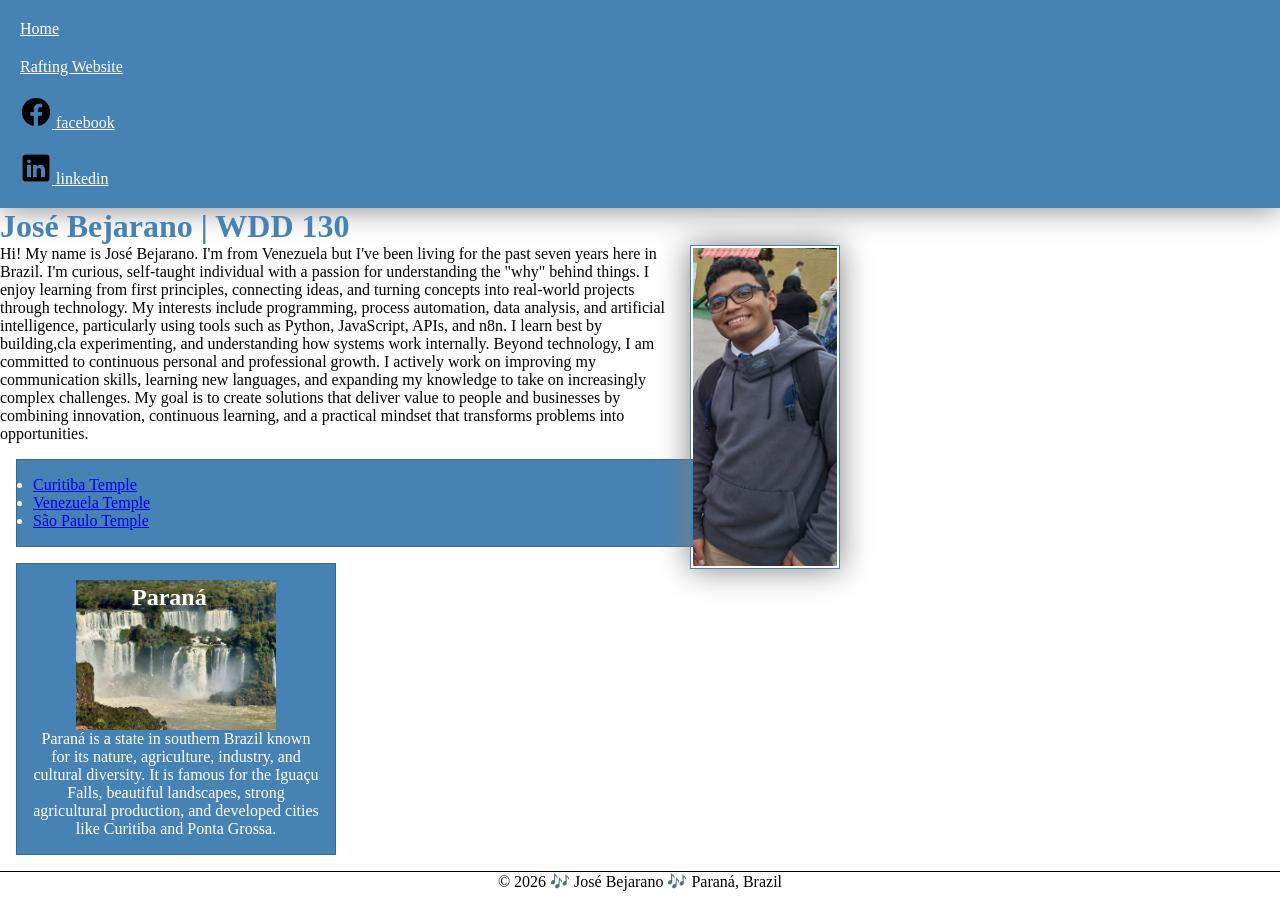
<file: index.html>
<!-- Author: José Bejarano
 Purpose: My first page -->

<!DOCTYPE html>
<html lang="en">

<head>
    <meta charset="UTF-8">
    <meta name="viewport" content="width=device-width, initial-scale=1.0">
    <title> José Bejarano | WDD 130 </title>
    <meta name="description" content="José Bejarano's BYU Pathway WDD 130 Home Page Enhancement">
    <meta name="author" content="José Bejarano">
    <link rel="stylesheet" href="styles/styles.css">


</head>

<body>

    <header>
        <nav>
            <a href="#"> Home </a>
            <a href="wwr/"> Rafting Website</a>
            <a href="https://www.facebook.com/share/1FGw2BGn3f/" target="_blank" rel="noopener noreferrer">
                <img class="social-icon" src="images/icons8-facebook-novo-50.png" alt="facebook"
                 >
                 facebook
            </a>
            <a href="https://www.linkedin.com/in/josé-bejarano-3a26a63a5?utm_source=share_via&utm_content=profile&utm_medium=member_android" target="_blank"
            rel="noopener noreferrer" >
                <img class="social-icon" src="images/icons8-linkedin-50.png" alt="linkedin">
                linkedin

            </a>

        </nav>

    </header>
    <main>
        <h1>José Bejarano | WDD 130</h1>
        <img class="Profile" src="images/profile.jpeg" alt="José Bejarano Profile Picture"
          width="200">
        <p>Hi! My name is José Bejarano. I'm from Venezuela but I've been living for the past seven
            years here in Brazil. I'm curious, self-taught individual with a passion for
            understanding the "why" behind things. I enjoy learning from first principles,
            connecting ideas, and turning concepts into real-world projects through technology.
            My interests include programming, process automation, data analysis, and artificial
            intelligence, particularly using tools such as Python, JavaScript, APIs, and n8n. I
            learn best by building,cla experimenting, and understanding how systems work internally.
            Beyond technology, I am committed to continuous personal and professional growth. I
            actively work on improving my communication skills, learning new languages, and
            expanding my knowledge to take on increasingly complex challenges. My goal is to create
            solutions that deliver value to people and businesses by combining innovation,
            continuous learning, and a practical mindset that transforms problems into
            opportunities.
        </p>
        <ul class="box"> 
            <!-- 
            The <ul> element tells the browser that this is an unordered list.
            Each <li> element represents one item inside that list.
                 -->
            <li >
                <!-- 
                The Attribute <a> indicate a link to another page...
                    The attribute who inform the web page a link as "href" resolve the question "where am I going?
                    The attribute who inform the web page to open in another tab is "target" and it resolve a question "Where can I open it?" 
                    Now a new attribute that isn't necessary in this week but I understand that all tab need a relationship so to have more user safety a put the 
                    attribute "rel" who resolve the question " what relationship exist between both page" with a safety to the user
                    
                    -->
                <a href="https://www.churchofjesuschrist.org/temples/details/curitiba-brazil-temple?lang=eng"
                target="_blank" rel="noopener noreferrer">Curitiba Temple</a>
            </li>
            <li>
                <a href="https://www.churchofjesuschrist.org/temples/details/caracas-venezuela-temple?lang=eng"
                target="_blank" rel="noopener noreferrer">Venezuela Temple</a>
            </li>
            
            <li><a href="https://www.churchofjesuschrist.org/temples/details/sao-paulo-brazil-temple?lang=eng"
                target="_blank" rel="noopener noreferrer">São Paulo Temple</a>
            </li>
        </ul>    
    </main>
    <aside class="box">
        <h2>Paraná</h2>

        <img src="images/parana.jpg" alt="Paraná,Brazil">

        <p>Paraná is a state in southern Brazil known for its nature, agriculture, industry, and
            cultural diversity. It is famous for the Iguaçu Falls, beautiful landscapes, strong
            agricultural production, and developed cities like Curitiba and Ponta Grossa.</p>
    </aside>
    <footer>

        <p class="Hi">&copy; 2026 🎶 José Bejarano 🎶 Paraná, Brazil </p>

    </footer>
</body>

</html>
</file>
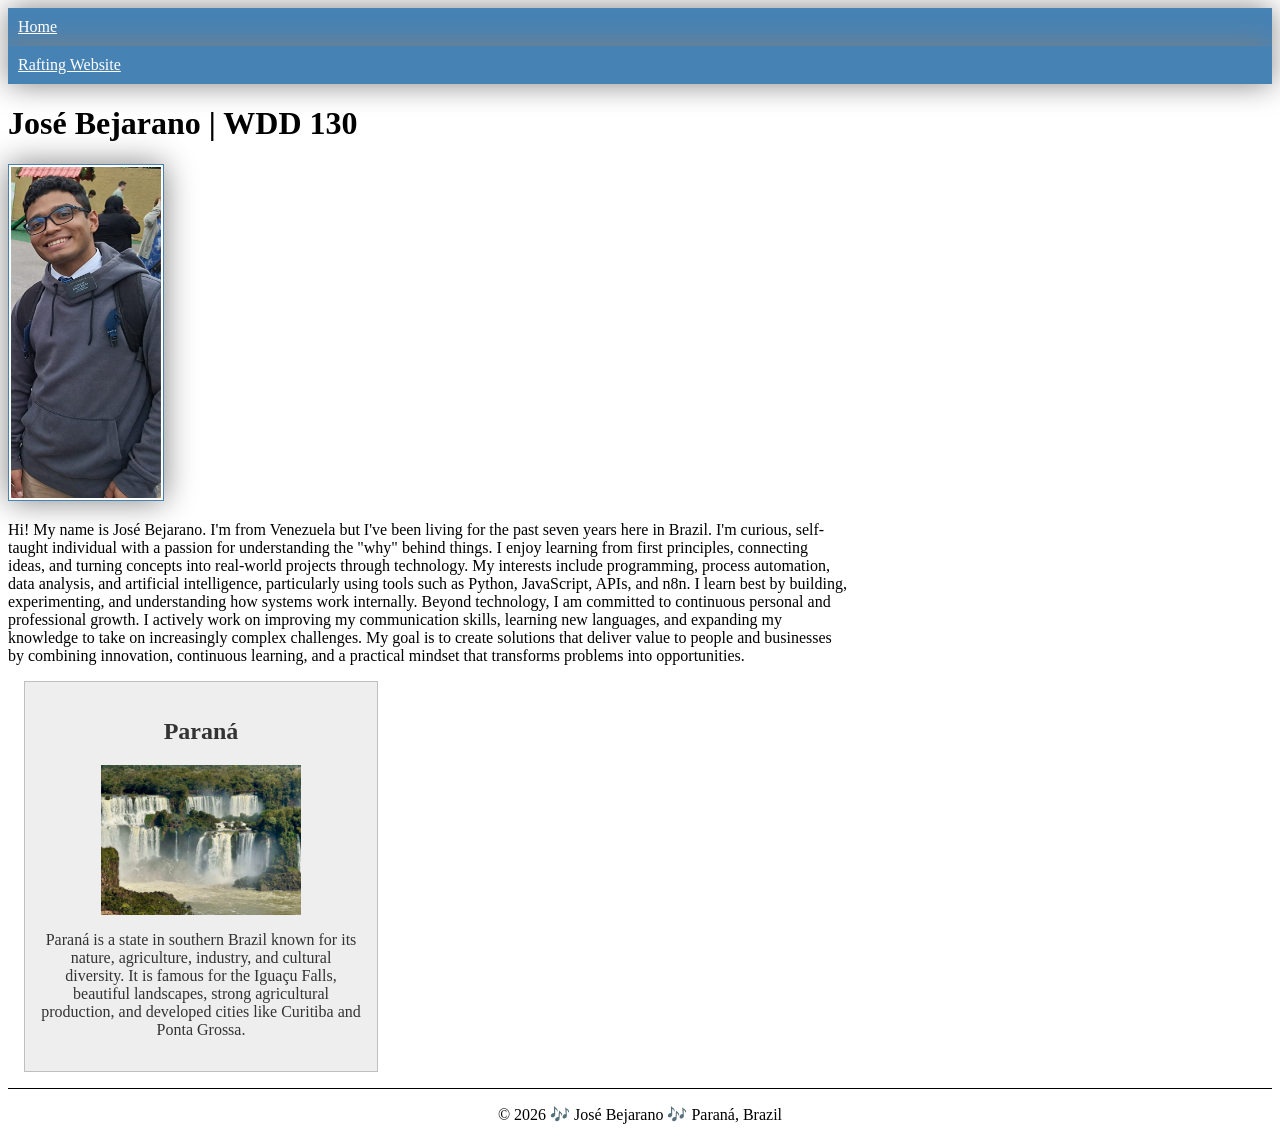
<file: week02/index.html>
<!-- Author: José Bejarano
 Purpose: My first page -->

<!DOCTYPE html>
<html lang="en">

<head>
    <meta charset="UTF-8">
    <meta name="viewport" content="width=device-width, initial-scale=1.0">
    <title> José Bejarano | WDD 130 </title>
    <meta name="description" content="José Bejarano's BYU Pathway WDD 130 Home Page Enhancement">
    <meta name="author" content="José Bejarano">
    <link rel="stylesheet" href="styles/styles.css">


</head>

<body>

    <header>
        <nav>
            <a href="#"> Home </a>
            <a href="wwr/"> Rafting Website</a>
        </nav>

    </header>
    <main>
        <h1>José Bejarano | WDD 130</h1>
        <img class="Profile" src="images/profile.jpeg" alt="José Bejarano Profile Picture"
          width="200">
        <p>Hi! My name is José Bejarano. I'm from Venezuela but I've been living for the past seven
            years here in Brazil. I'm curious, self-taught individual with a passion for
            understanding the "why" behind things. I enjoy learning from first principles,
            connecting ideas, and turning concepts into real-world projects through technology.
            My interests include programming, process automation, data analysis, and artificial
            intelligence, particularly using tools such as Python, JavaScript, APIs, and n8n. I
            learn best by building, experimenting, and understanding how systems work internally.
            Beyond technology, I am committed to continuous personal and professional growth. I
            actively work on improving my communication skills, learning new languages, and
            expanding my knowledge to take on increasingly complex challenges. My goal is to create
            solutions that deliver value to people and businesses by combining innovation,
            continuous learning, and a practical mindset that transforms problems into
            opportunities.
        </p>
    </main>
    <aside>
        <h2>Paraná</h2>

        <img src="images/cataratas-do-iguacu.jpg" alt="Paraná,Brazil">

        <p>Paraná is a state in southern Brazil known for its nature, agriculture, industry, and
            cultural diversity. It is famous for the Iguaçu Falls, beautiful landscapes, strong
            agricultural production, and developed cities like Curitiba and Ponta Grossa.</p>
    </aside>
    <footer>

        <p class="Hi">&copy; 2026 🎶 José Bejarano 🎶 Paraná, Brazil </p>

    </footer>
</body>

</html>
</file>
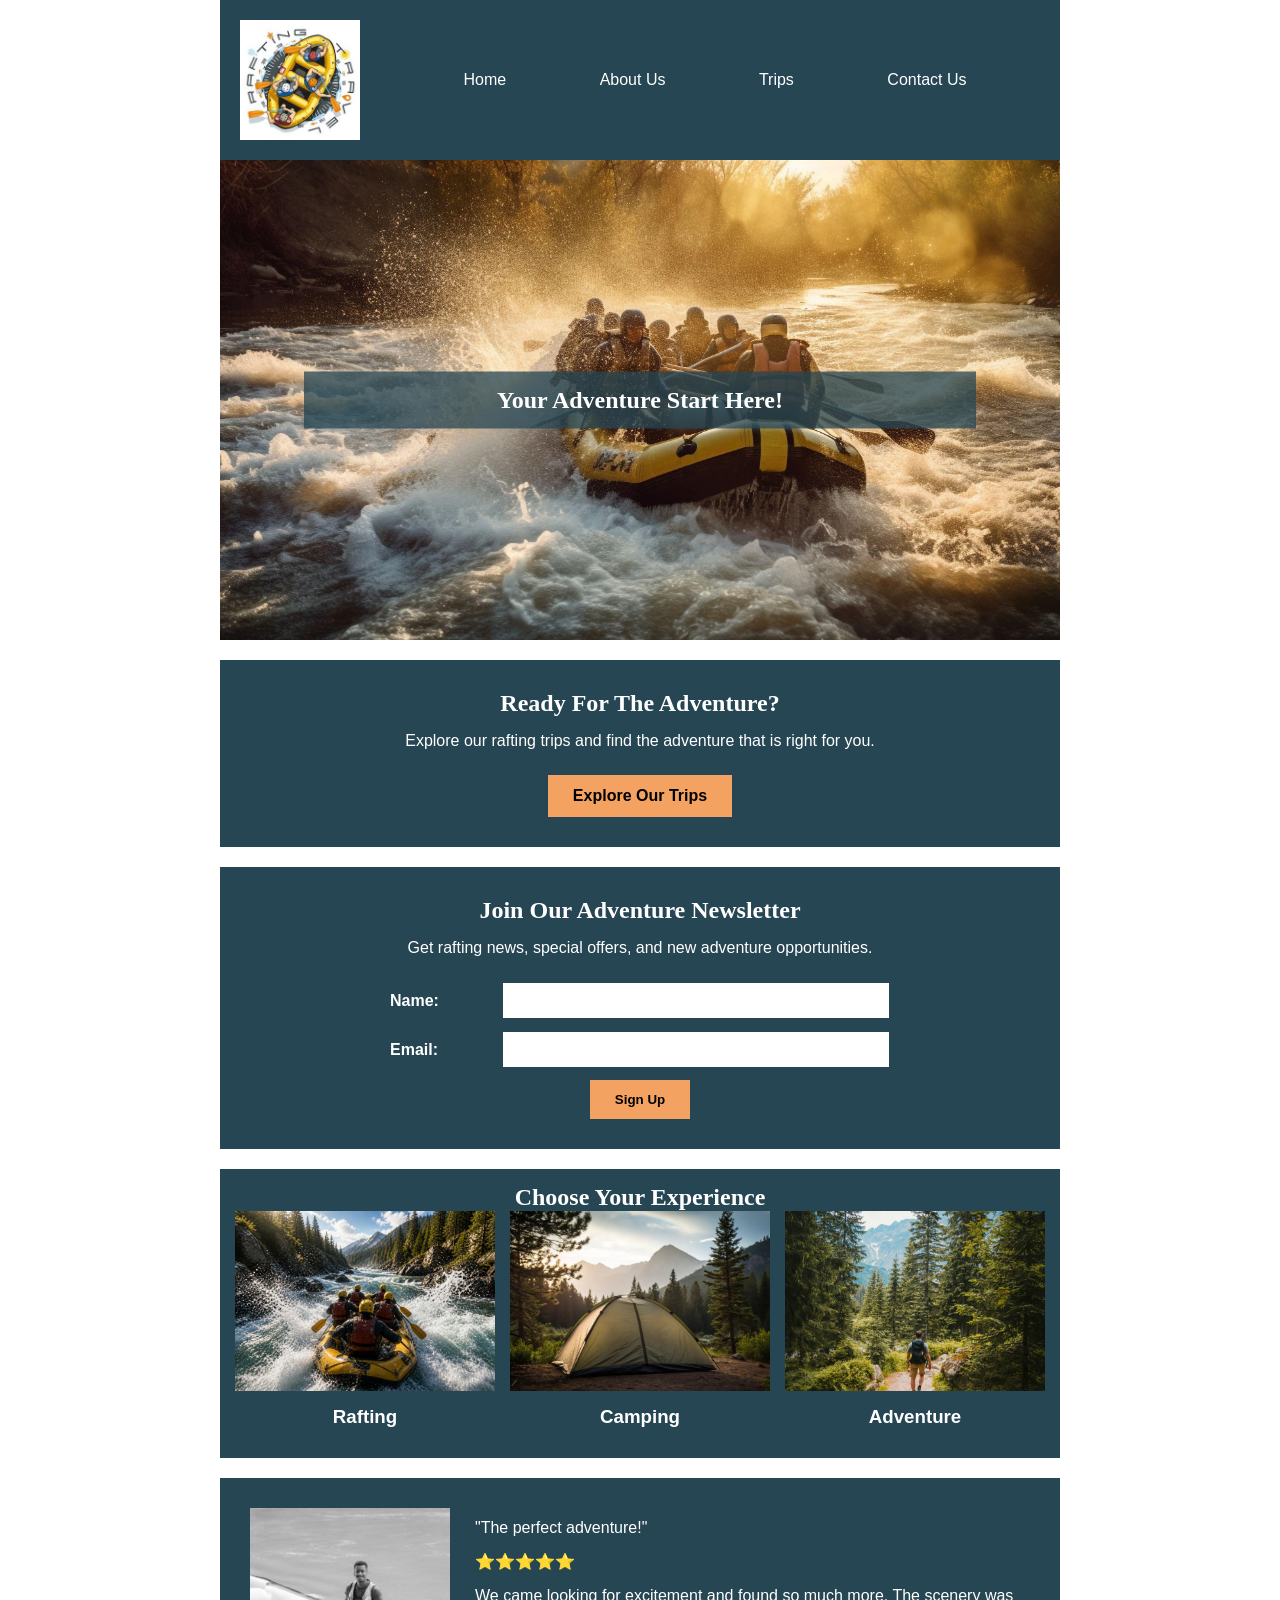
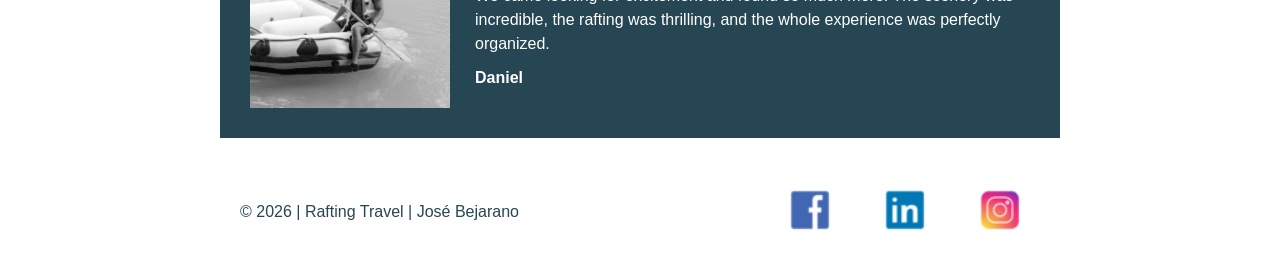
<file: wwr/index.html>
<!DOCTYPE html>
<html lang="en">

<head>
    <meta charset="UTF-8">
    <meta name="viewport" content="width=device-width, initial-scale=1.0">
    <title>Rafting Travel</title>
    <meta name="description" content="landing Page ">
    <meta name="author" content="José Bejarano">
    <link rel="stylesheet" href="styles/rafting.css">
</head>

<body>
    <header>
        <!---- Header contains logo, Page name, tittle, introduction and nav-->
        <img src="images/logo.jpg" alt="Rafting Travel logo">
        <nav>
            <a href="index.html">Home</a>
            <a href="about.html">About Us</a>
            <a href="trips.html">Trips</a>
            <a href="contact.html">Contact Us</a>
        </nav>
    </header>

    <main>
        <!-- Main means principal and contain what the person will see and important-->
        <div class="wallpaper ">
            <img src="images/rafting lading page.jpg" alt="Rafting Lading Page" class="landing">
            <h2 class="textleft">Your Adventure Start Here!</h2>
        </div>
        <section class="cta">
            <h2>Ready For The Adventure?</h2>
            <p>
                Explore our rafting trips and find the adventure
                that is right for you.
            </p>
            <a href="trips.html">Explore Our Trips</a>

        </section>

        <section class="newsletter">
            <h2>Join Our Adventure Newsletter</h2>
            <p>
                Get rafting news, special offers, and new adventure opportunities.
            </p>

            <form>

                <label for="newsletter-name">Name:</label>
                <input type="text" id="newsletter-name" name="newsletter-name" required>

                <label for="newsletter-email">Email:</label>
                <input type="email" id="newsletter-email" name="newsletter-email" required>

                <button type="submit">Sign Up</button>

            </form>
        </section>

        <section> <!-- Choose your Experience-->
            <h2>Choose Your Experience</h2>
            <div class="gallery">
                <article class="adventure-card">
                    <img src="images/Rafting wallpaper.jpg" alt="Rafting body  images"
                      class="rafting">
                    <h3>Rafting</h3>


                </article>
                <article class="adventure-card">
                    <img src="images/camping.jpg" alt="camping images" class="camping">
                    <h3>Camping</h3>

                </article>
                <article class="adventure-card">
                    <img src="images/Adventure.jpg" alt="Adventures option images"
                      class="adventure">

                    <h3>Adventure</h3>

                </article>
            </div>


        </section>


        <!-- TESTIMONIAL -->

        <section class="testimonial">
            <figure>

                <img src="images/daniel.jpg" alt="Daniel enjoying his rafting adventure">

                <figcaption>
                    <p>"The perfect adventure!"</p>
                    <p>⭐⭐⭐⭐⭐</p>
                    <p>We came looking for excitement and found so much more. The scenery was
                        incredible, the rafting was
                        thrilling, and the whole experience was perfectly organized.
                    </p>
                    <p><strong>Daniel</strong></p>
                </figcaption>

            </figure>
        </section>
    </main>
    <footer>
        <p>&copy; 2026 | Rafting Travel | José Bejarano</p>

        <nav class="socialmedia">
            <a href="https://www.facebook.com">
                <img src="images/facebook.png" alt="facebook icon">
            </a>
            <a href="https://www.linkedin.com">
                <img src="images/linkedin.png" alt="linkedin icon">
            </a>
            <a href="https://www.instagram.com">
                <img src="images/instagram.png" alt="Instagram icon">
            </a>
        </nav>

    </footer>
</body>

</html>
</file>
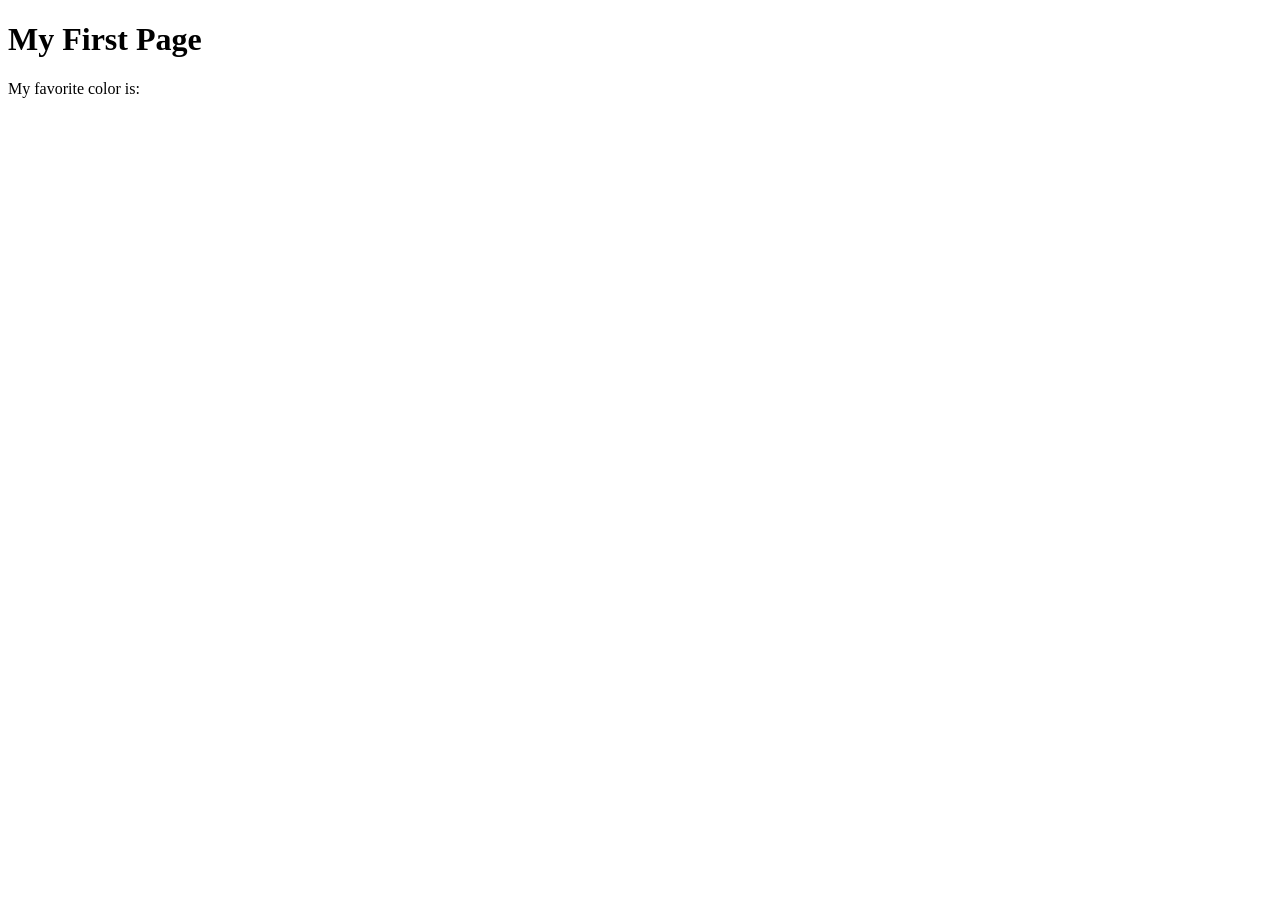
<file: week01/first-page.html>
<!DOCTYPE html>
<html lang="en">
<head>
    <meta charset="UTF-8">
    <meta name="viewport" content="width=device-width, initial-scale=1.0">
    <title>My First Page</title>
</head>
<body>
    <h1>My First Page</h1>
    <p>My favorite color is: </p>
</body>
</html>
</file>
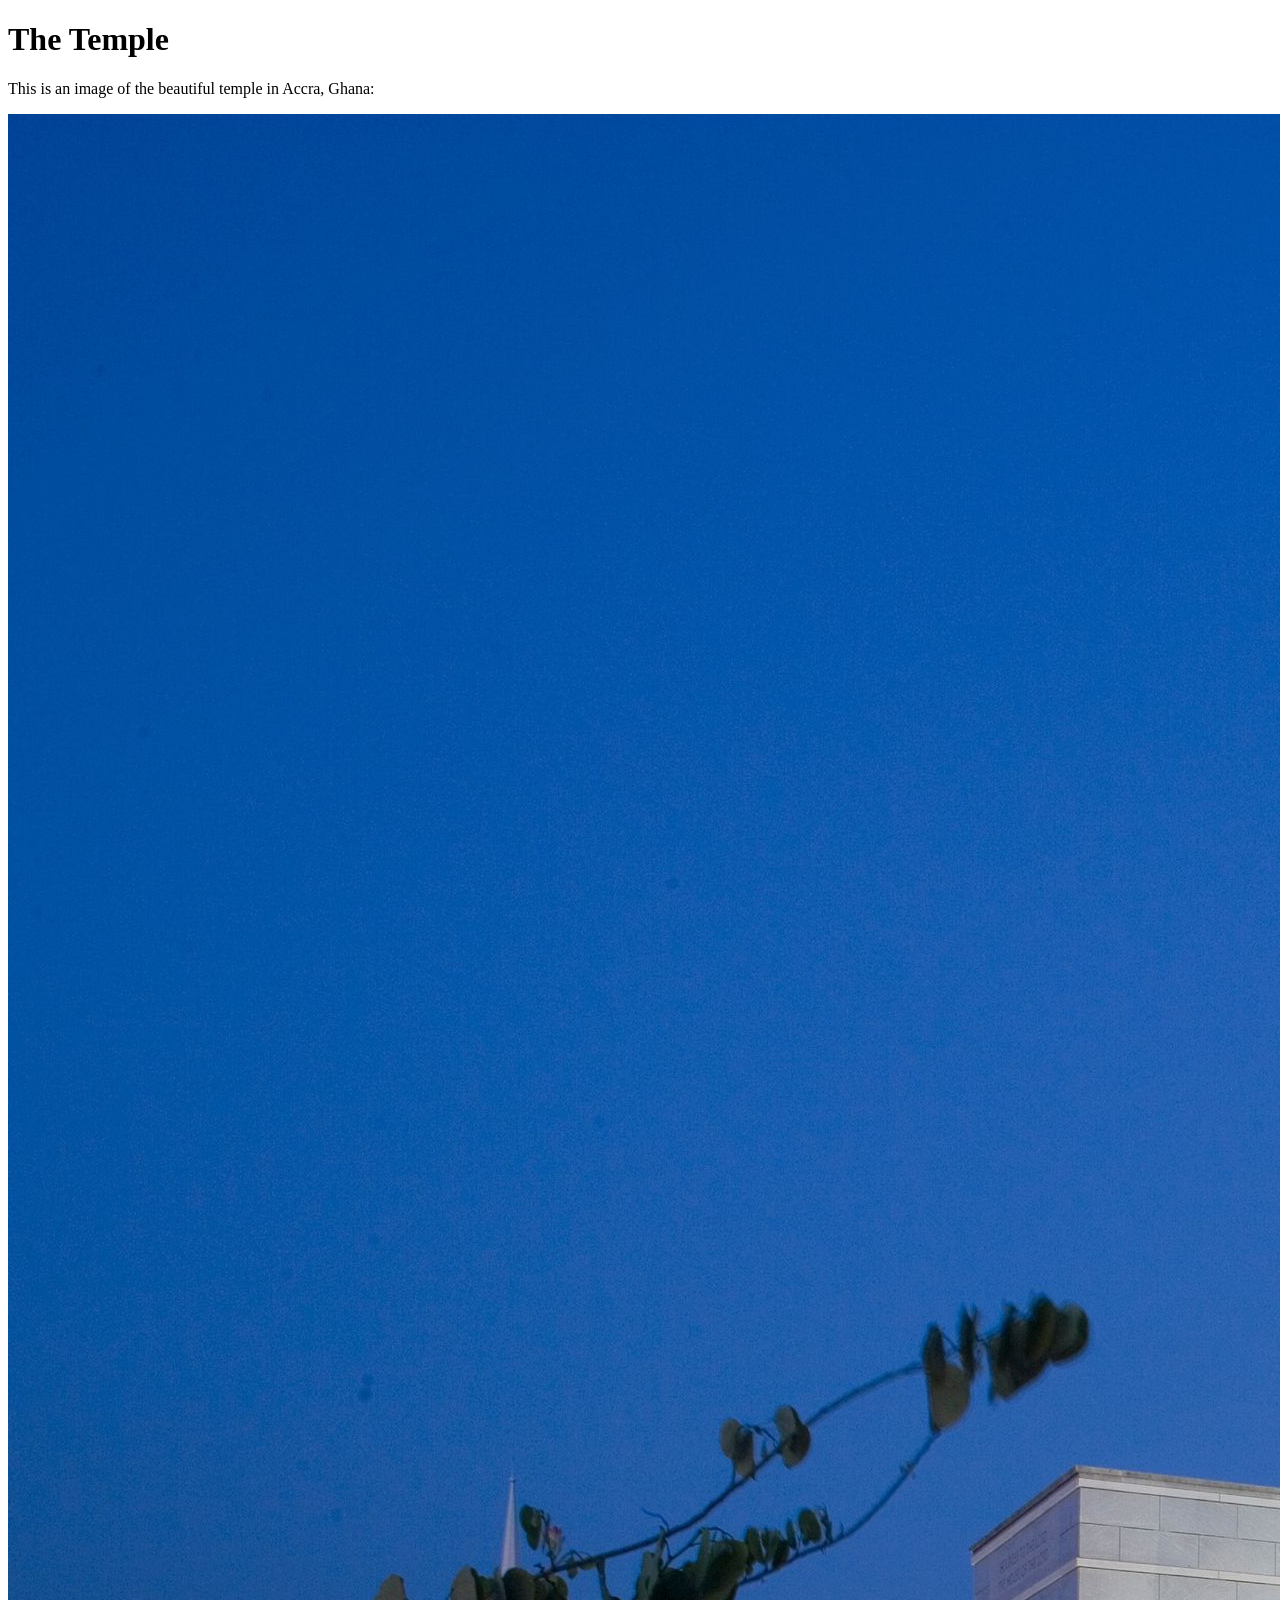
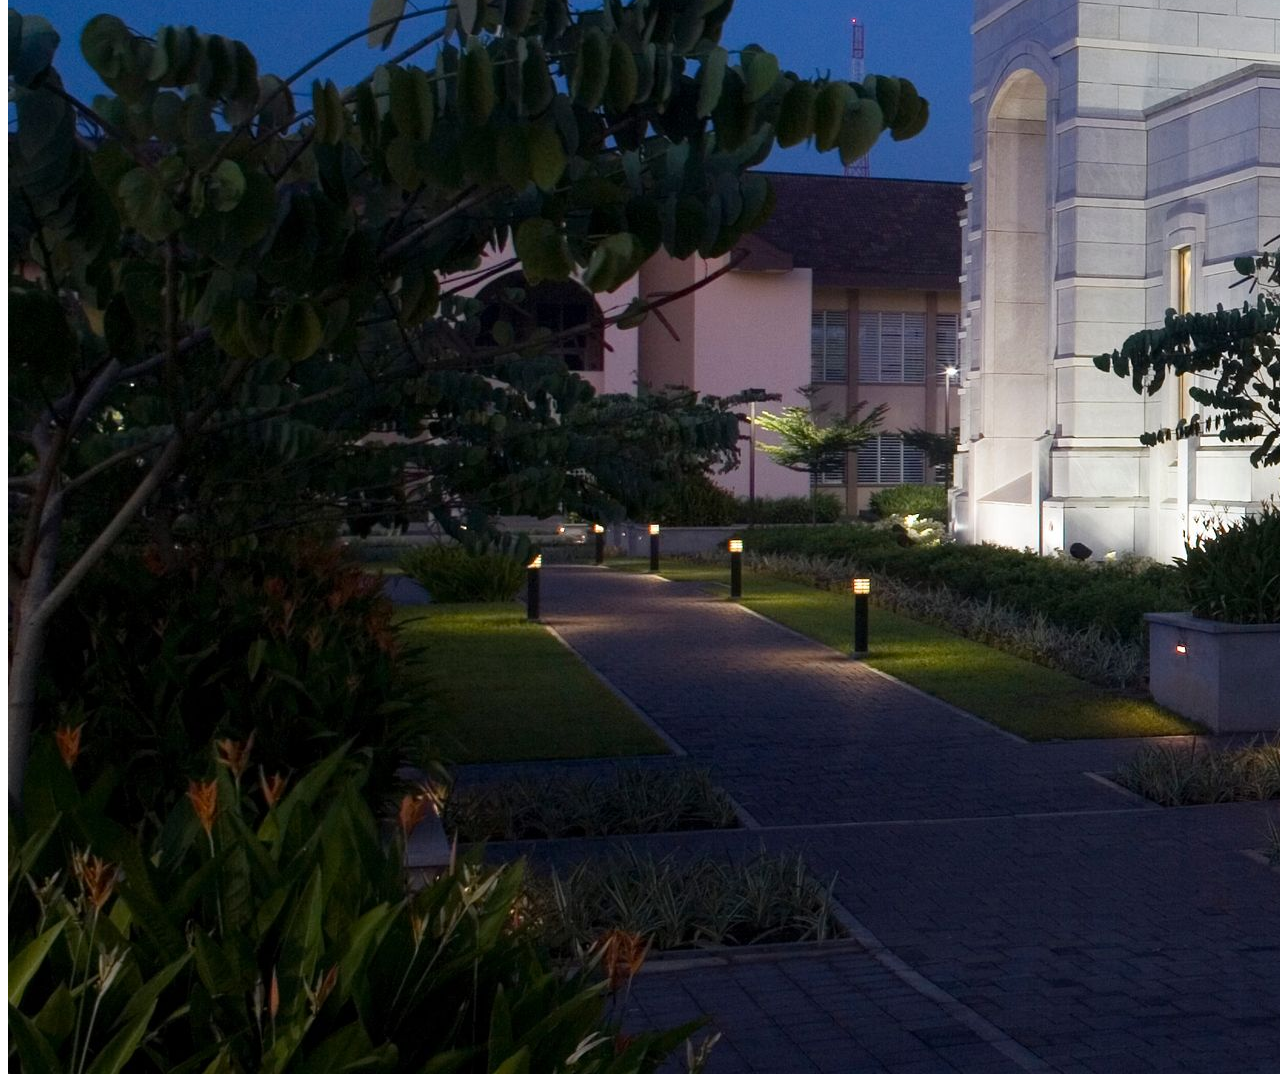
<file: week01/images.html>
<!DOCTYPE html>
<html lang="en">
<head>
    <meta charset="UTF-8">
    <meta name="viewport" content="width=device-width, initial-scale=1.0">
    <title>Temple Image</title>
</head>
<body>
    <h1>The Temple</h1>
    <p>This is an image of the beautiful temple in Accra, Ghana:</p>
    <img src="images/temple-large.jpeg" alt="The Accra Ghana Temple">
    
</body>
</html>
</file>
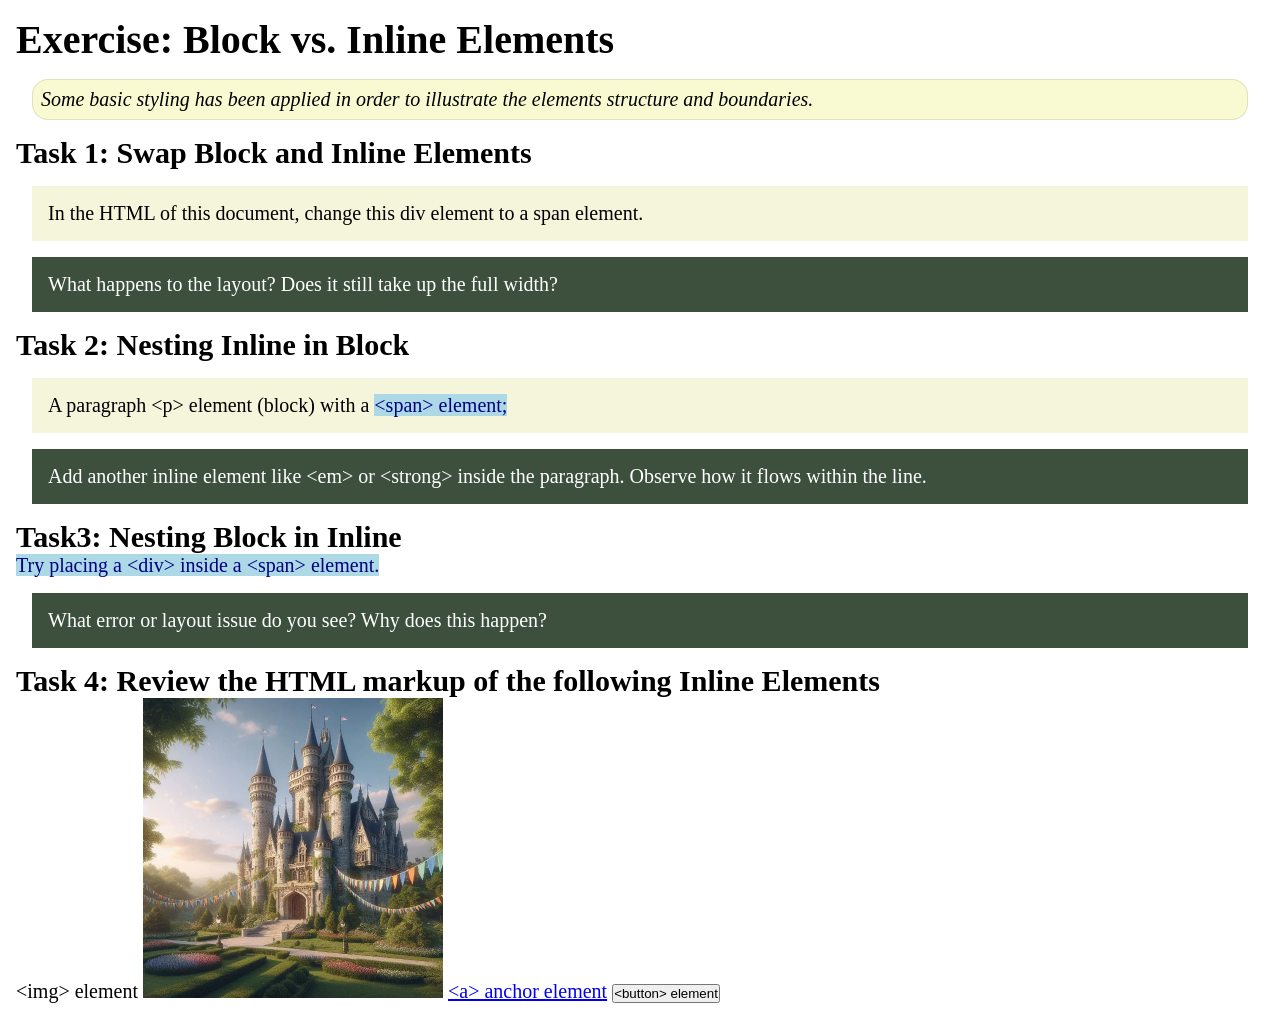
<file: week02/block-vs-inline.html>
<!DOCTYPE html>
<html lang="en">

<head>
    <meta charset="UTF-8">
    <meta name="viewport" content="width=device-width, initial-scale=1.0">
    <title>Exercise: Block vs. Inline Elements</title>
    <link rel="stylesheet" href="styles/block-vs-inline.css">
</head>

<body>
    <main>
        <h1>Exercise: Block vs. Inline Elements</h1>
        <p class="note">Some basic styling has been applied in order to illustrate the elements structure and
            boundaries.</p>

        <h2>Task 1: Swap Block and Inline Elements</h2>
        <div>In the HTML of this document, change this div element to a span element.</div>

        <p class="question">What happens to the layout? Does it still take up the full width?</p>

        <h2>Task 2: Nesting Inline in Block</h2>
        <p>A paragraph &lt;p&gt; element (block) with a <span>&lt;span&gt; element;</span></p>
        <p class="question">Add another inline element like &lt;em&gt; or &lt;strong&gt; inside the paragraph. Observe
            how it flows within the line.</p>

        <h2>Task3: Nesting Block in Inline</h2>
        <span>Try placing a &lt;div&gt; inside a &lt;span&gt; element.</span>
            <p class="question">What error or layout issue do you see? Why does this happen?</p>


            <h2>Task 4: Review the HTML markup of the following Inline Elements</h2>
        &lt;img&gt; element
        <img src="images/castle.webp" alt="placeholder image (images are inline)" width="300" height="300">
        <a href="https://churchofjesuschrist.org">&lt;a&gt; anchor element</a>
        <button type="button">&lt;button&gt; element</button>
    </main>
</body>

</html>
</file>
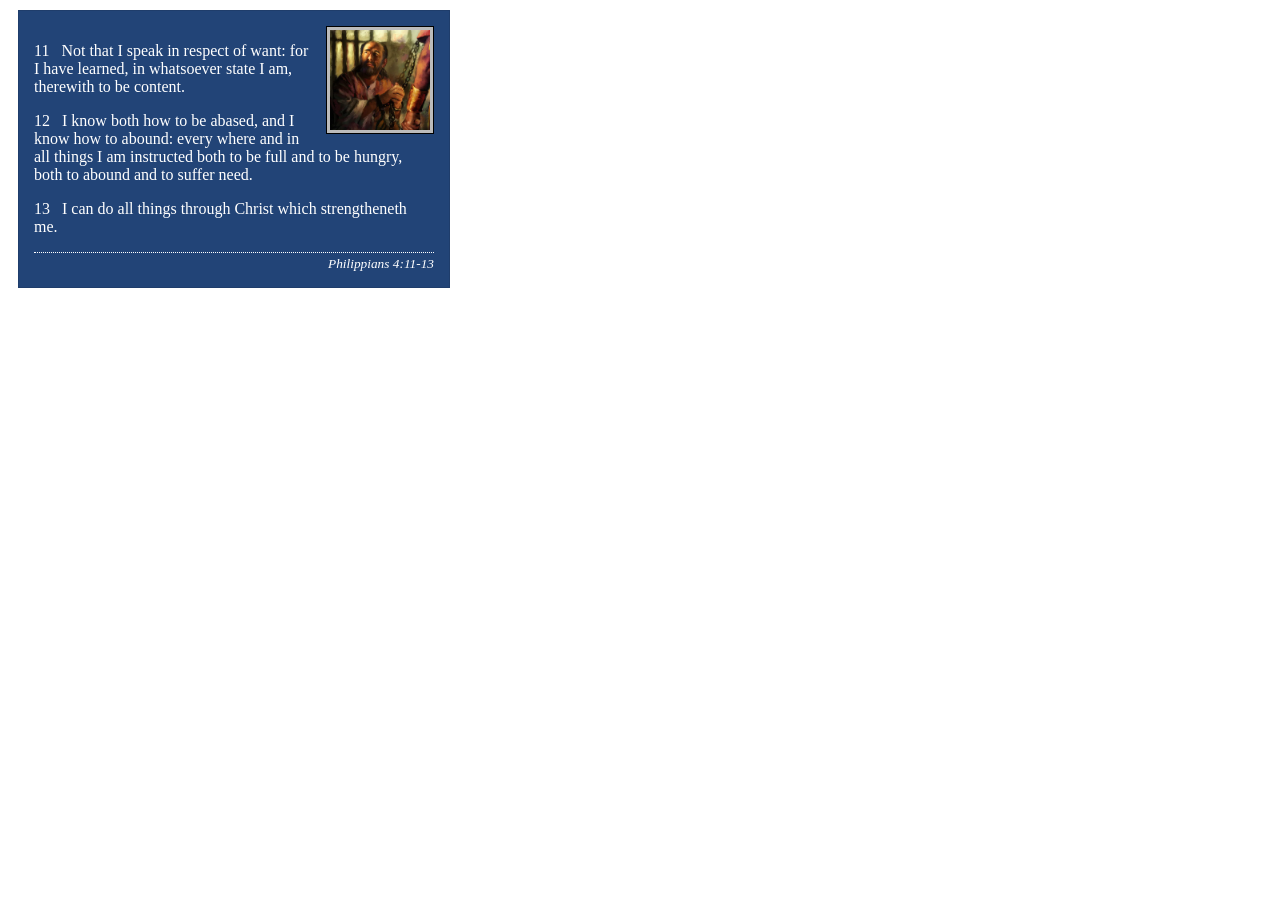
<file: week02/box-model-solution.html>
<!DOCTYPE html>
<html lang="en">
<head>
    <meta charset="UTF-8">
    <meta name="viewport" content="width=device-width, initial-scale=1.0">
    <title>Box Model Activity</title>
    <link rel="stylesheet" href="styles/box-model-solution.css">
</head>
<body>
    <main>
        <div class="callout">
            <img src="images/apostle-paul-imprisoned.webp" alt="Paul the Apostle - Imprisoned in Rome" width="200" height="200">
            <blockquote>
                <p>11 &nbsp; Not that I speak in respect of want: for I have learned, in whatsoever state I am, therewith to be content.</p>
                <p>12 &nbsp; I know both how to be abased, and I know how to abound: every where and in all things I am instructed both to be full and to be hungry, both to abound and to suffer need.</p>
                <p>13 &nbsp; I can do all things through Christ which strengtheneth me.</p>
            </blockquote>
            <cite>Philippians 4:11-13</cite>
        </div>
    </main>
</body>
</html>
</file>
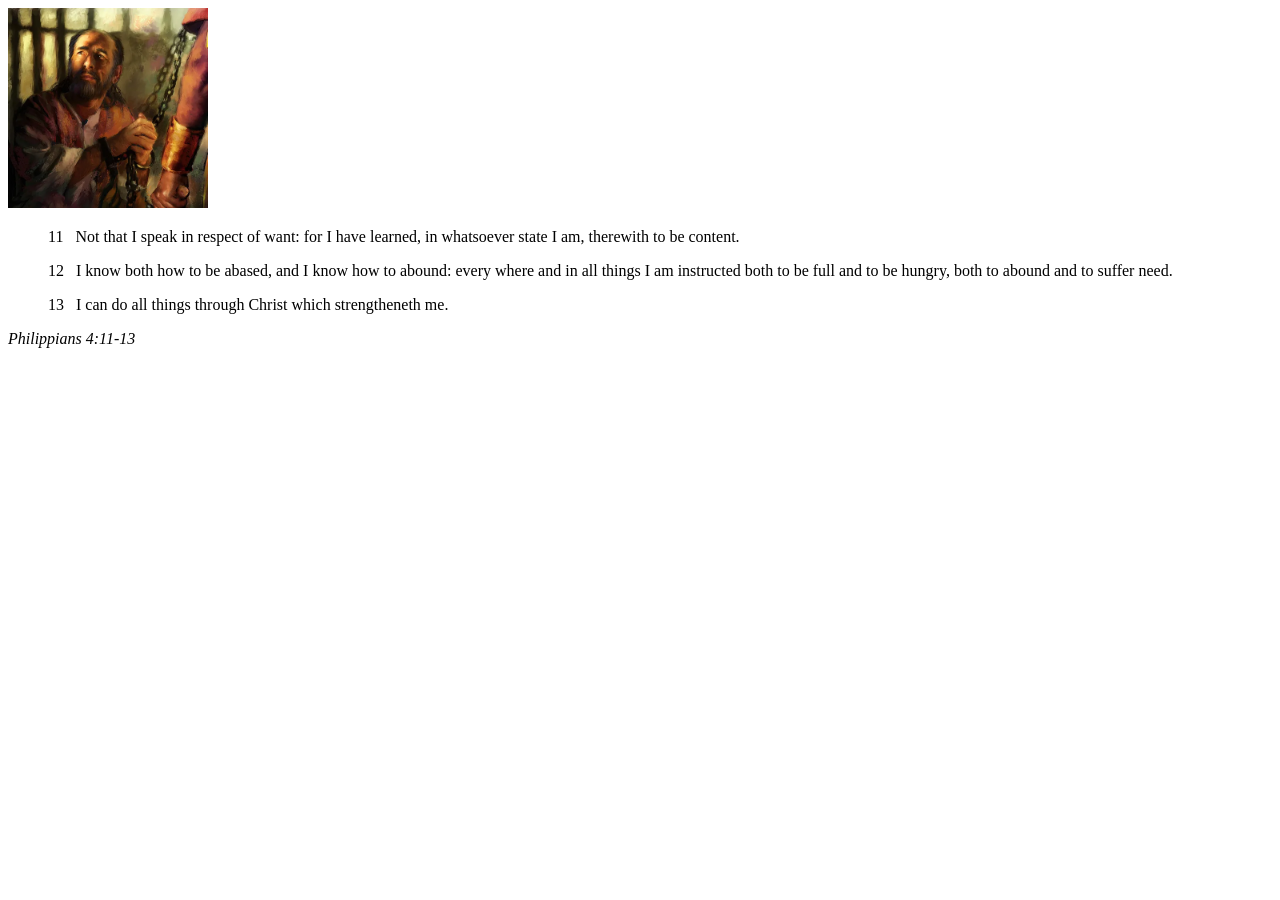
<file: week02/box-model.html>
<!DOCTYPE html>
<html lang="en">
<head>
    <meta charset="UTF-8">
    <meta name="viewport" content="width=device-width, initial-scale=1.0">
    <title>Box Model Activity</title>
</head>
<body>
    <main>
        <div class="callout">
            <img src="images/apostle-paul-imprisoned.webp" alt="Paul the Apostle - Imprisoned in Rome" width="200" height="200">
            <blockquote>
                <p>11 &nbsp; Not that I speak in respect of want: for I have learned, in whatsoever state I am, therewith to be content.</p>
                <p>12 &nbsp; I know both how to be abased, and I know how to abound: every where and in all things I am instructed both to be full and to be hungry, both to abound and to suffer need.</p>
                <p>13 &nbsp; I can do all things through Christ which strengtheneth me.</p>
            </blockquote>
            <cite>Philippians 4:11-13</cite>
        </div>
    </main>
</body>
</html>
</file>
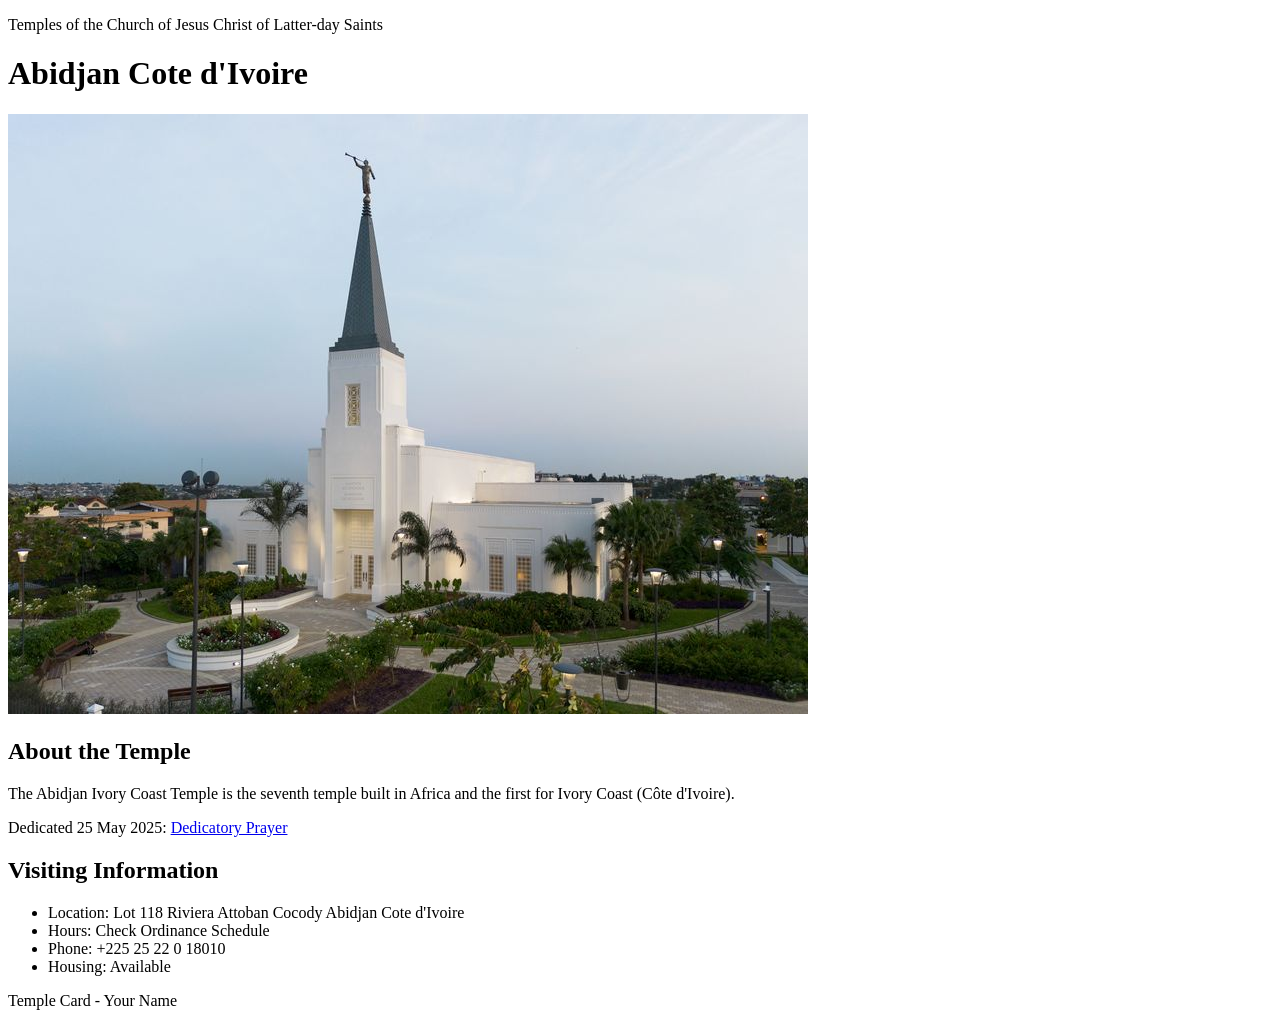
<file: week02/temple.html>
<!DOCTYPE html>
<html lang="en">

<head>
    <meta charset="UTF-8">
    <meta name="viewport" content="width=device-width, initial-scale=1.0">
    <title>Temple Card - Abidjan Cote d'Ivoire</title>
</head>

<body>
    <header>
        <p>Temples of the Church of Jesus Christ of Latter-day Saints</p>
    </header>
    <main>
        <h1>Abidjan Cote d'Ivoire</h1>
        <picture>
            <img src="images/abidjan-ivory-coast.jpeg" alt="Abidjan Cote d'Ivoire Temple">
        </picture>
        <section>
            <h2>About the Temple</h2>
            <p>The Abidjan Ivory Coast Temple is the seventh temple built in Africa and the first for Ivory Coast (Côte
                d'Ivoire).</p>
            <p>Dedicated 25 May 2025: <a
                    href="https://www.churchofjesuschrist.org/temples/dedicatory-prayer/abidjan-ivory-coast-temple/2025-05-25?lang=eng"
                    target="_blank" rel="noopener noreferrer">Dedicatory Prayer</a></p>
        </section>
        <section>
            <h2>Visiting Information</h2>
            <ul>
                <li>Location: Lot 118 Riviera Attoban Cocody Abidjan Cote d'Ivoire</li>
                <li>Hours: Check Ordinance Schedule</li>
                <li>Phone: +225 25 22 0 18010</li>
                <li>Housing: Available</li>
            </ul>
        </section>
    </main>
    <footer>
        <p>Temple Card - Your Name</p>
    </footer>
</body>

</html>
</file>
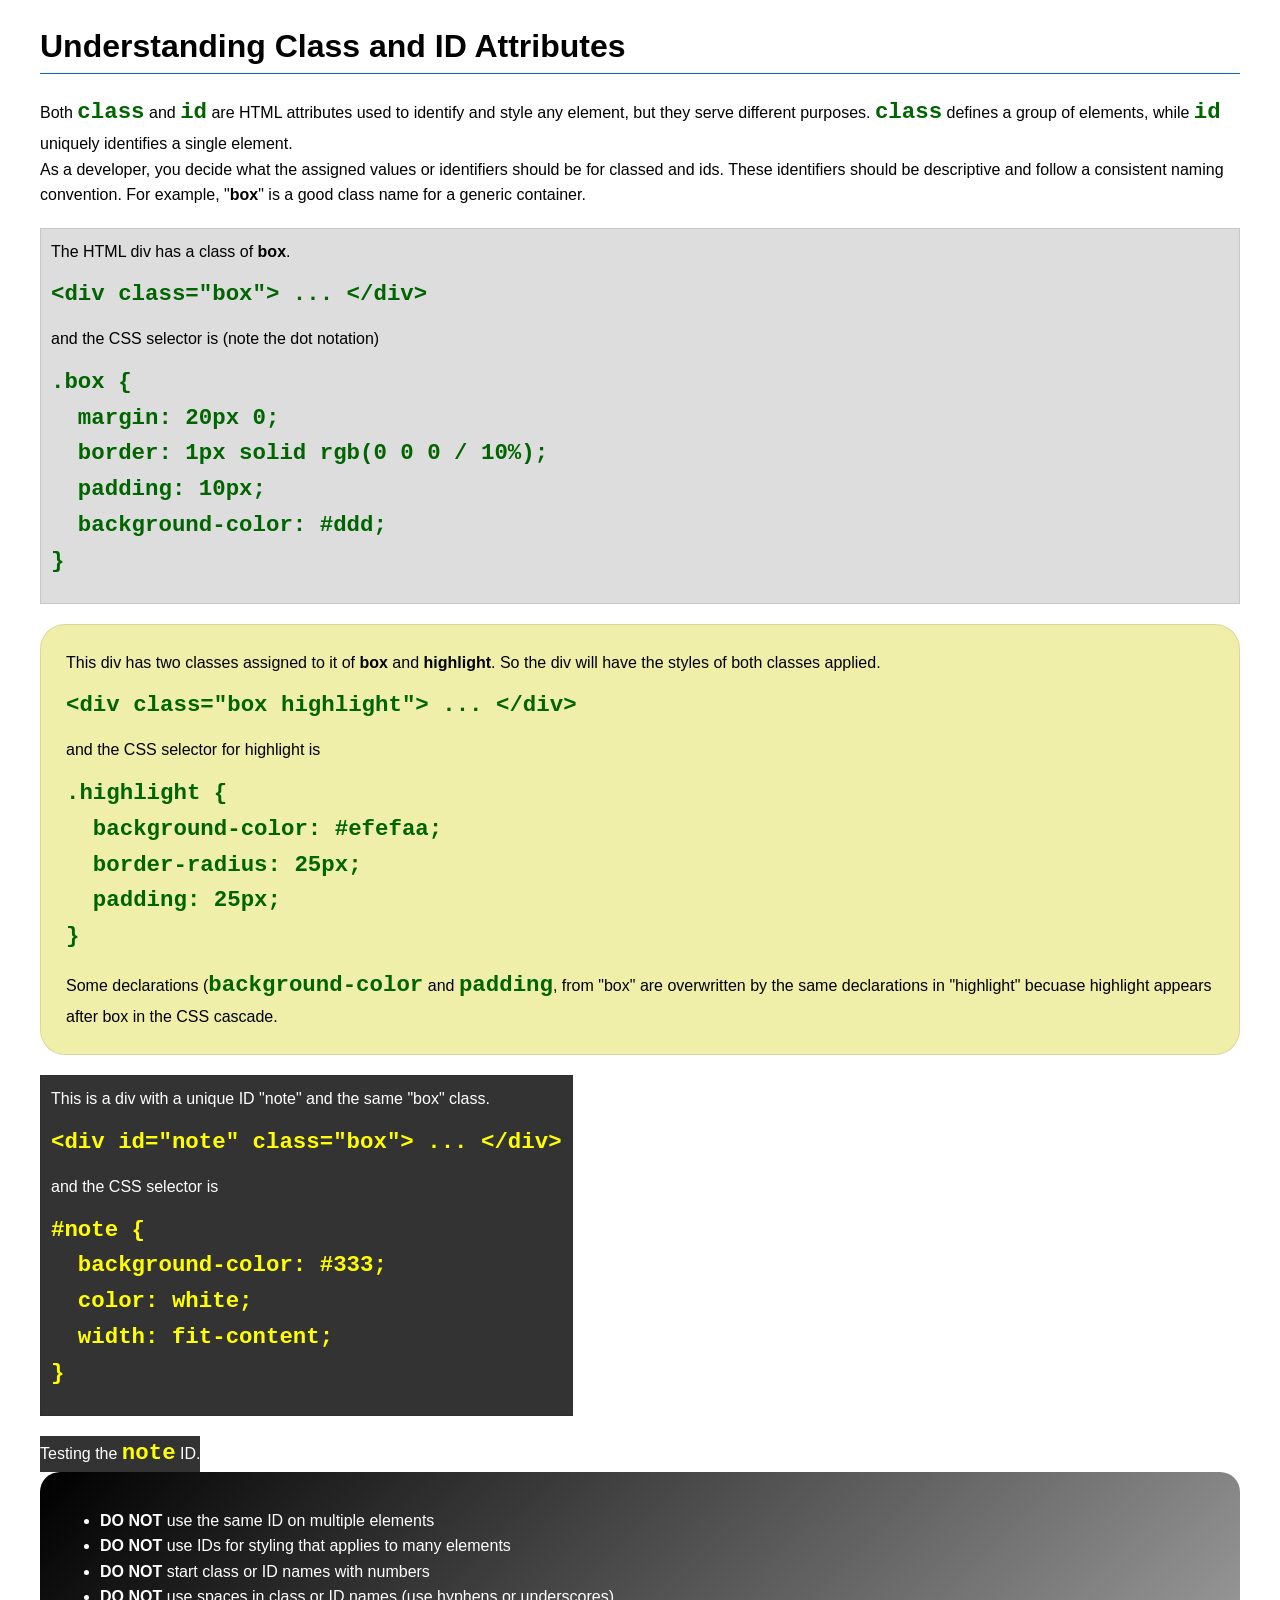
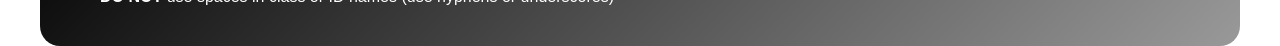
<file: week03/class-and-id.html>
<!DOCTYPE html>
<html lang="en">

<head>
    <meta charset="UTF-8">
    <meta name="viewport" content="width=device-width, initial-scale=1.0">
    <title>Class vs ID Attributes</title>
    <link rel="stylesheet" href="styles/class-and-id.css">
</head>

<body>
    <h1>Understanding Class and ID Attributes</h1>
    <p>Both <code>class</code> and <code>id</code> are HTML attributes used to identify and style any element, but they
        serve different purposes. <code>class</code> defines a group of elements, while <code>id</code> uniquely
        identifies a single element.</p>
    <p>As a developer, you decide what the assigned values or identifiers should be for classed and ids. These
        identifiers should be
        descriptive and follow a consistent naming convention. For example, "<strong>box</strong>" is a good class name
        for a generic container.</p>
    <div class="box">
        <p>The HTML div has a class of <strong>box</strong>.</p>
        <pre><code class="html">&lt;div class="box"&gt; ... &lt;/div&gt;</code></pre>
        and the CSS selector is (note the dot notation)
        <pre><code class="css">.box {
  margin: 20px 0;
  border: 1px solid rgb(0 0 0 / 10%);
  padding: 10px;
  background-color: #ddd; 
}</code></pre>
    </div>

    <div class="box highlight">
        <p>This div has two classes assigned to it of <strong>box</strong> and <strong>highlight</strong>. So the div
            will have the styles of both classes applied.</p>
        <pre><code class="html">&lt;div class="box highlight"&gt; ... &lt;/div&gt;</code></pre>
        and the CSS selector for highlight is
        <pre><code class="css">.highlight {
  background-color: #efefaa;
  border-radius: 25px;
  padding: 25px;
}</code></pre>
<p>Some declarations (<code>background-color</code> and <code>padding</code>, from "box" are overwritten by the same declarations in "highlight" becuase highlight appears after box in the CSS cascade.</p>
    </div>

    <div id="note" class="box">
        <p>This is a div with a unique ID "note" and the same "box" class.</p>
        <pre><code class="html">&lt;div id="note" class="box"&gt; ... &lt;/div&gt;</code></pre>
        and the CSS selector is
        <pre><code class="css">#note {
  background-color: #333;
  color: white;
  width: fit-content;
}</code></pre>
    </div>

    <div id="note">
        <p>Testing the <code>note</code> ID.</p>
    </div>

    <section id="best-practice">
        <ul>
            <li><strong>DO NOT</strong> use the same ID on multiple elements</li>
            <li><strong>DO NOT</strong> use IDs for styling that applies to many elements</li>
            <li><strong>DO NOT</strong> start class or ID names with numbers</li>
            <li><strong>DO NOT</strong> use spaces in class or ID names (use hyphens or underscores)</li>
        </ul>
    </section>




</body>

</html>
</file>
<file: styles/styles.css>
* {
    /*

       Applies the same CSS rules to all elements in the document.
             It creates a consistent starting point by removing the browser's default
            margin and padding, making the layout easier to control.


        box-sizing: border-box ensures that an element's width and height
            include its padding and border.
            
 */

    margin: 0;
    padding: 0;
    box-sizing: border-box;
}
.social-icon{
    width: 32px;
    height: 32px;

}

.Social-Text{
    right: 32px;
}

.box{
    margin: 1rem;
    border: 1px solid rgb(0 0 0 / 0.2);
    padding: 1rem;
    background-color: steelblue;
    color: white;
    
    
}


nav {
    color: white;
    padding: 10px;
    display: block;
    background-color: steelblue;
    box-shadow: 0 0 30px gray;

}

nav a {
    color: white;
    padding: 10px;
    display: block;
}

main {
    max-width: 840px;
    
}

main img {
    width: 150px;
    height: auto;
    border: 1px solid steelblue;
    padding: 2px;
    box-shadow: 0 0 30px gray;
    float: right;
    margin: 0 0 1rem 1rem;

}

aside {
    width: 20rem;
    text-align: center;
    position: relative;
}

aside img {
    width: 200px;
    height: auto;
    display: block;
    margin: 0 auto;
    
}
aside h2 {
    position: absolute;
    top: 20px;
    left: 115px;
}

h2 {
    text-align: center;

}

h1 {
    color: steelblue;
}

footer {
    margin-top: 15px;
    border-top: 1px solid #000;
    text-align: center;

}
</file>
<file: week02/styles/styles.css>
nav a{
    color: white;
    padding: 10px;
    display: block;
    background-color: steelblue;
    box-shadow: 0 0 30px gray;
    
}
main{
    max-width: 840px ;
}
main img{
    width: 150px;
    height: auto;
    border: 1px solid steelblue;
    padding: 2px;
    box-shadow: 0 0 30px gray;


}
aside{
    width: 20rem;
    margin: 1em;
    border: 1px solid rgb(0 0 0 / 0.2);
    padding: 1rem;
    background-color: #eee;
    color: #333;
    text-align: center;
}
aside img{
    width: 200px;
    height: auto;
    display: block;
    margin: 0 auto;
}
p{
    padding: 0;

}

h2{
    text-align: center;
}

footer {
    margin-top: 15px;
    border-top: 1px solid #000;
    text-align: center;
    

}
</file>
<file: wwr/styles/rafting.css>
* {
    /*

       Applies the same CSS rules to all elements in the document.
             It creates a consistent starting point by removing the browser's default
            margin and padding, making the layout easier to control.


        box-sizing: border-box ensures that an element's width and height
            include its padding and border.
            
 */

    margin: 0;
    padding: 0;
    box-sizing: border-box;
}

:root {
    --primary-color: #264653;
    --secondary-color: #f4a261;
    --accent1-color: #264653;
    --accent2-color: #e9c46a;
    --heading-font: "Times New Roman", "Georgia", serif;
    --body-font: Arial, Helvetica, sans-serif;
}

/* Header part */
header {
    display: grid;
    grid-template-columns: 150px 1fr;
    align-items: center;

    padding: 20px;
    color: var(--accent2-color);
    background-color: var(--primary-color);
}

header img {
    width: 120px;
    height: auto;
}

/* Header part */

/* Body part */

body {
    font-family: var(--body-font);
    color: var(--accent1-color);
}

/* Body part */

header,
main,
footer {
    max-width: 840px;
    width: 100%;
    margin: 0 auto;
}

/* nav part */

nav {
    display: flex;
    justify-content: space-evenly;
    align-items: center;

}

nav a {
    color: white;
    padding: 12px 20px;
    border: none;
    background-color: transparent;
    text-decoration: none;
}

/* nav part */

/* hero part */

.hero {
    position: relative;
    margin-bottom: 20px;
}

.hero > img {
    display: block;
    width: 100%;
    height: auto;
}

.hero article {
    position: absolute;
    padding: 15px;

    bottom: 20px;
    left: 20px;
    right: 20px;

    background-color: rgba(255, 255, 255, 0.7);

}

.hero article img {
    float: right;
    width: 125px;
    margin-left: 20px;
}

.hero h1 {
    position: absolute;
    top: 20px;
    width: 100%;
    padding: 16px;

    text-align: center;

    background-color: rgba(38, 70, 83, 0.7);
    color: white;
}

/*hero part */

/*history part */

.history {
    display: grid;
    grid-template-columns: 1fr 200px 1fr;
    gap: 20px;

    padding: 20px;
}

.history h2 {
    grid-column: 1 / 4;
    text-align: center;
}

.history img {
    width: 100%;
    height: 130px;
    object-fit: cover;
}

.history p {
    text-align: left;
    line-height: 1.5;
}

/*history part */

/*galley part */

.gallery {
    display: grid;
    grid-template-columns: repeat(3, 1fr);
    gap: 15px;

}

.gallery img {
    width: 100%;
    height: 165px;
    object-fit: cover;
    display: block;
}

/*galley part */

/* Socialmedia part */

.socialmedia {
    display: flex;
    justify-content: flex-end;
    gap: 15px;
}

.socialmedia img {
    width: 40px;

}

/* socialmedia part */

/* section part */

section {
    margin: 20px 0;
    padding: 15px;
    text-align: center;
    background-color: var(--primary-color);
    color: white
}

h1 {

    color: var(--primary-color);
    text-align: center;
    margin: 20px 0;

}

h2 {
    font-family: var(--heading-font);
}

footer {
    display: flex;
    justify-content: space-between;
    align-items: center;
    padding: 20px;
}

/*-----------------------------------*/
/*Contact Web Page*/
/*-----------------------------------*/

.contact-info {
    display: grid;
    grid-template-columns: 1fr 1fr;
    gap: 20px;
    align-items: start;

}

.contact-info h2 {
    grid-column: 1/3;
    text-align: center;

}

.company-info {
    grid-column: 1/3;
    text-align: center;
    line-height: 1.8;
}

.contact-info iframe {
    width: 100%;
    height: 320px;
    border: 0;
}

.contact-info p {
    margin-bottom: 15px;
    line-height: 1.5;
}

.contact-form {
    display: flex;
    align-items: flex-start;
    gap: 15px;
}

.contact-form ol {
    list-style: none;
}

.contact-form li {
    margin-bottom: 15px;

}

.contact-form label {
    display: block;
    margin-bottom: 5px;

}

.contact-form input[type="text"],
.contact-form input[type="email"],
.contact-form textarea {
    width: 100%;
    padding: 10px;
}

.contact-form fieldset {
    border: 1px solid white;
    padding: 15px;

}

.contact-form legend {
    padding: 0 10px;

}

.contact-form button {
    padding: 12px;
    background-color: var(--secondary-color);
    color: black;
    border: none;
    cursor: pointer;
    font-size: 1rem;
}

.contact-form button:hover {
    background-color: var(--accent2-color);

}

.employer-profile {
    display: flex;
    flex-wrap: wrap;
    justify-content: space-around;
    gap: 20px;

}

.employer-profile h2 {
    width: 100%;
    text-align: center;
    margin-bottom: 20px;
}

.employer-profile figure {
    width: 180px;
    text-align: center;

}

.employer-profile img {
    width: 100%;
    height: 220px;
    object-fit: cover;

}

.employer-profile figcaption {
    margin-top: 10px;
    line-height: 1.3;
    font-size: 0.9rem;
}

/* Here contains the css index  */
.wallpaper {
    position: relative;
}

.landing {
    width: 100%;
    height: auto;
    display: block;
}

.textleft {
    position: absolute;
    top: 50%;
    left: 50%;
    transform: translate(-50%, -50%);
    width: 80%;
    padding: 15px;
    text-align: center;
    background-color: rgba(38, 70, 83, 0.75);
    color: white;
}

.testimonial {
    padding: 30px;
    text-align: center;
}

.testimonial h2 {
    margin-bottom: 25px;
}

.testimonial figure {
    display: grid;
    grid-template-columns: 200px 1fr;
    gap: 25px;
    align-items: center;
    text-align: left;
}

.testimonial img {
    width: 200px;
    height: 200px;
    object-fit: cover;
}

.testimonial figcaption {
    line-height: 1.5;
}

.testimonial figcaption p {
    margin-bottom: 10px;
}

.adventure-card {
    text-align: center;
    background-color: var(--primary-color);
    color: white;
}

.adventure-card img {
    width: 100%;
    height: 180px;
    object-fit: cover;
    display: block;
}

.adventure-card h3 {
    padding: 15px;
}

.cta {
    text-align: center;

    padding: 30px;

    background-color: var(--primary-color);
    color: white;
}

.cta p {
    margin: 15px 0 25px;
}

.cta a {
    display: inline-block;

    padding: 12px 25px;

    background-color: var(--secondary-color);
    color: black;

    text-decoration: none;
    font-weight: bold;
}

.cta a:hover {
    background-color: var(--accent2-color);
}

.newsletter {
    padding: 30px;
    text-align: center;
}

.newsletter p {
    margin: 15px 0 25px;
}

.newsletter form {
    display: grid;

    grid-template-columns: 100px 1fr;

    gap: 12px;

    max-width: 500px;

    margin: 0 auto;

    text-align: left;
}

.newsletter label {
    align-self: center;
    font-weight: bold;
}

.newsletter input {
    width: 100%;
    padding: 10px;

    border: 1px solid var(--primary-color);
}

.newsletter button {
    grid-column: 1 / 3;

    justify-self: center;

    padding: 12px 25px;

    background-color: var(--secondary-color);
    color: black;

    border: none;

    cursor: pointer;

    font-weight: bold;
}

.newsletter button:hover {
    background-color: var(--accent2-color);
}

/* Here contains Trips Page */

.intro {
    padding: 30px;
    text-align: center;
}

.intro p {
    max-width: 650px;
    margin: 15px auto 0;
    line-height: 1.6;
}

/* Featured trips */

.list {
    display: grid;
    grid-template-columns: repeat(2, 1fr);
    gap: 20px;
}

.list h2 {
    grid-column: 1 / 3;
    text-align: center;
}

.card {
    background-color: var(--primary-color);
    color: white;
    overflow: hidden;
}

.card img {
    width: 100%;
    height: 200px;
    object-fit: cover;
    display: block;
}

.card div {
    padding: 20px;
}

.card h3 {
    font-family: var(--heading-font);
    margin-bottom: 10px;
}

.card p {
    line-height: 1.5;
}

.table {
    overflow-x: auto;
}

.table table {
    width: 100%;
    border-collapse: collapse;
    margin-top: 20px;
}

.table th,
.table td {
    padding: 12px;
    border: 1px solid white;
    text-align: center;
}

.table th {
    background-color: var(--secondary-color);
    color: black;
}

.action {
    text-align: center;
    padding: 30px;
}

.action p {
    max-width: 600px;
    margin: 15px auto 25px;
    line-height: 1.5;
}

.action a {
    display: inline-block;
    padding: 12px 25px;
    background-color: var(--secondary-color);
    color: black;
    text-decoration: none;
    font-weight: bold;
}

.action a:hover {
    background-color: var(--accent2-color);
}
</file>
<file: week02/styles/block-vs-inline.css>
* {
    margin: 0;
    padding: 0;
}

body {
    font-size: 20px;
    margin: 1rem;
}

p,
div {
    background-color: beige;
    margin: 1rem;
    padding: 1rem;
}

span {
    color: navy;
    background-color: lightblue;
}

code {
    margin: 0;
    padding: 0;
    color: green;
    font-size: 1.2rem;
}

.note {
    font-style: italic;
    background-color: lightgoldenrodyellow;
    border-radius: 1rem;
    border: 1px solid rgb(0 0 0 / 10%);
    margin: 1rem;
    padding: .5rem;
}

.question {
    background-color: #3d503d;
    color: #fff;
}
</file>
<file: week02/styles/box-model-solution.css>
.callout {
    max-width: 400px;
    margin: 10px;
    border: 1px solid rgba(0, 0, 0, .1);
    padding: 15px;
    background-color: #247;
    color: #fff;
}

.callout img {
    float: right;
    margin: 0 0 10px 15px;
    border: 1px solid #000;
    padding: 3px;
    background-color: #bbb;
    width: 100px;
    height: auto;

}

blockquote {
    margin: 0;
}

cite {
    display: block;
    border-top: 1px dotted #fff;
    padding-top: 3px;
    text-align: right;
    font-size: smaller;
}
</file>
<file: week03/styles/class-and-id.css>
body {
    font-family: Arial, sans-serif;
    line-height: 1.6;
    margin: 0;
    padding: 0 40px;
}

h1 {
    border-bottom: 1px solid rgb(0 110 182);
    padding-bottom: 0;
}



p {
    margin: 0;
}

code {
    color: darkgreen;
    font-weight: 700;
    font-size: 1.4rem;
}

/* Class examples - can be reused */

.box {
    margin: 20px 0;
    border: 1px solid rgb(0 0 0 / 10%);
    padding: 10px;
    background-color: #ddd; /* this is shorthand for #dddddd */
}

.highlight {
    background-color: #efefaa;
    border-radius: 25px;
    padding: 25px;
}

/* ID examples - should be unique */

#note {
    background-color: #333;
    color: white;
    width: fit-content;
}

#note code {
    color: yellow;
}

#best-practice {
    background: linear-gradient(135deg, #000 0%, #999 100%);
    color: white;
    border-radius: 20px;
    padding: 20px
}
</file>
